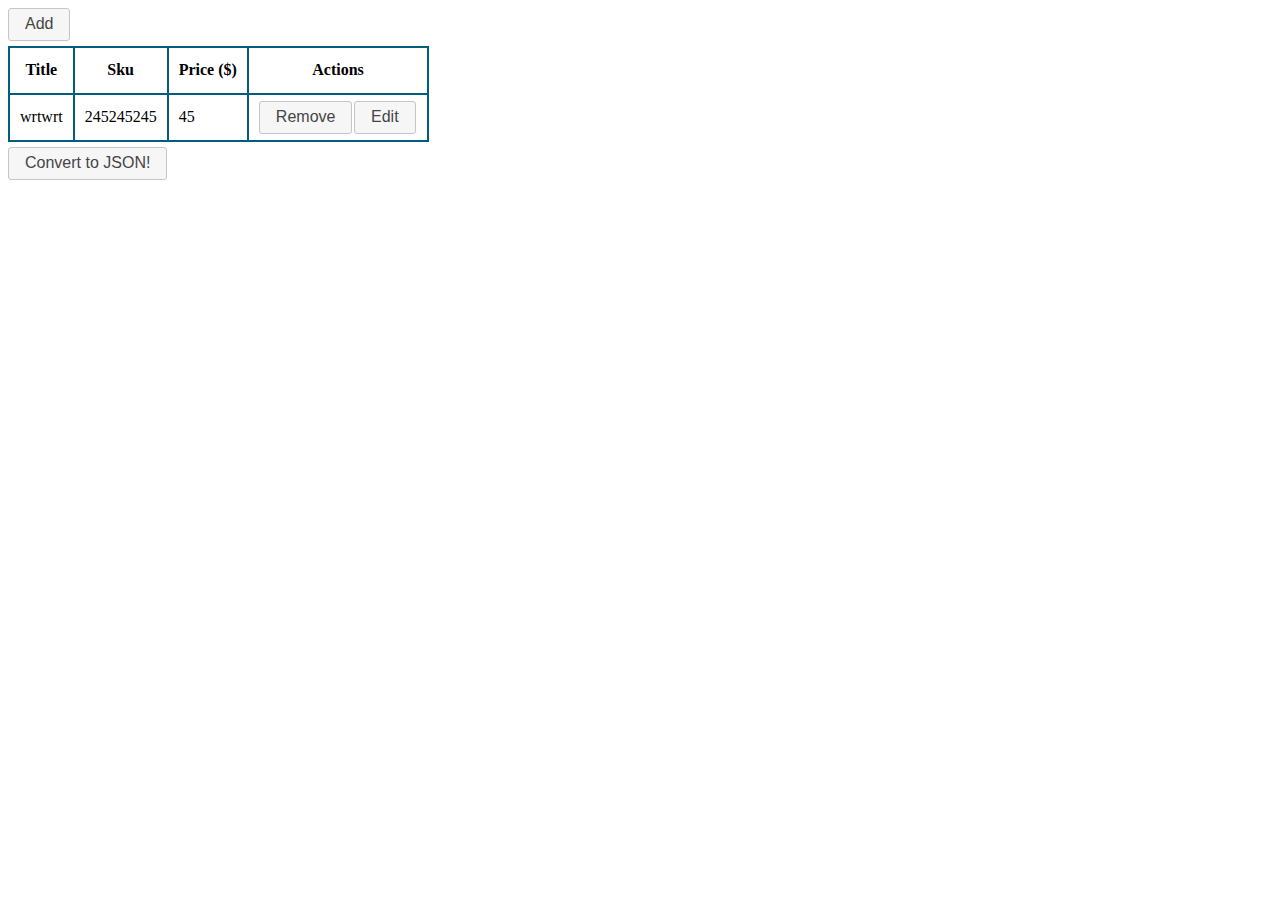
<file: index.html>
<!DOCTYPE html>
<html>
<head lang="en">
    <meta charset="UTF-8">
    <title>management_page</title>
    <link rel="stylesheet" type=text/css href="jquery/jquery-ui.css" />
    <link rel="stylesheet" type=text/css href="css/stylesheet.css" />
</head>
<body>
<div>
    <input type="button" value="Add" class="plusbtn" />
</div>
<table border="1" cellpadding="1" cellspacing="1" class="test" id="mytable">
    <tr>
        <th>Title</th>
        <th>Sku</th>
        <th>Price ($)</th>
        <th>Actions</th>
    </tr>
    <tr>
        <td>wrtwrt</td>
        <td>245245245</td>
        <td>45</td>
        <td><input type="button" value="Remove" class="minusbtn" id="open"/><input type="button" value="Edit" class="editbutton"/></td>
    </tr>
</table>
<form>Title:
    <input type="text" id="title" />
    Sku:
    <input type="text" id="sku" />
    Price:
    <input type="number" id="price"/>
    <input type="submit" value="Update" id="update"/>
    <button type="button" id="cancel">Cancel</button>
</form>

<div id="dialog" title="Dialog for you">
    <p> Do you really wanna kill this row?</p>
</div>

<div id="dialogOne" title="JSON data">
    <p></p>
</div>

<button type="button"  id="convert">Convert to JSON!</button>

<script src='jquery/jquery.js'></script>
<script src='jquery/jquery-ui.js'></script>
<script src='js/script.js'></script>
<script src='jquery/jquery.tabletojson.js'></script>

</body>
</html>
</file>
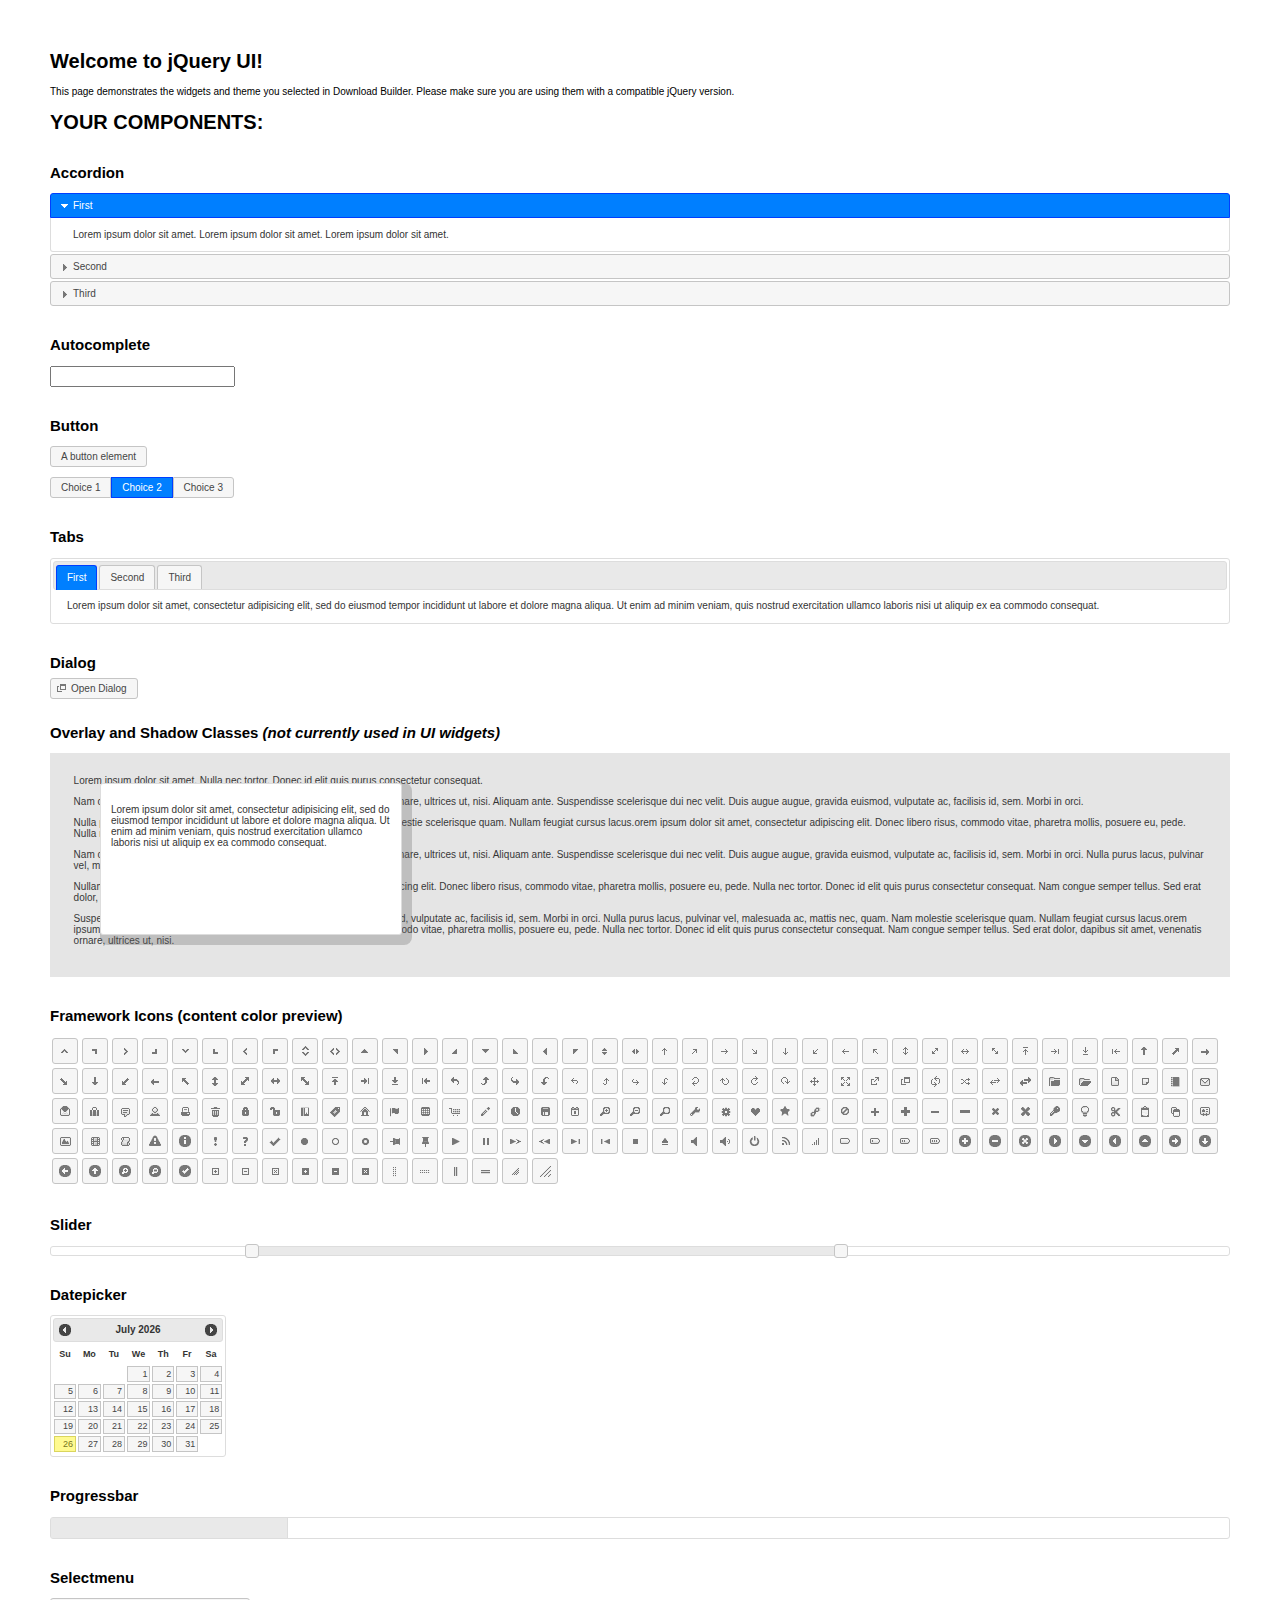
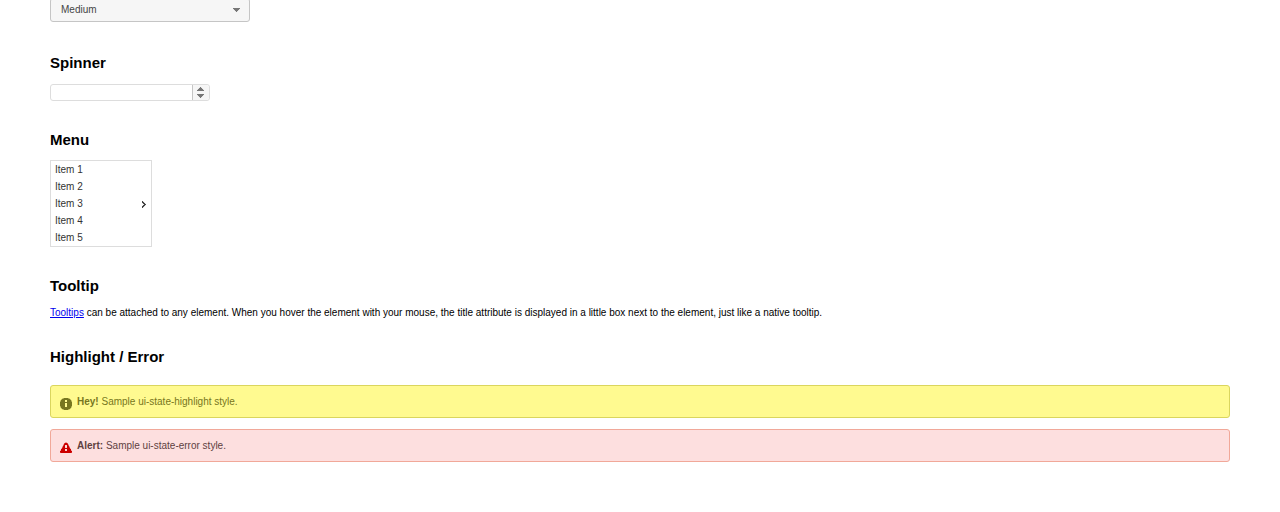
<file: jquery/index.html>
<!doctype html>
<html lang="us">
<head>
	<meta charset="utf-8">
	<title>jQuery UI Example Page</title>
	<link href="jquery-ui.css" rel="stylesheet">
	<style>
	body{
		font: 62.5% "Trebuchet MS", sans-serif;
		margin: 50px;
	}
	.demoHeaders {
		margin-top: 2em;
	}
	#dialog-link {
		padding: .4em 1em .4em 20px;
		text-decoration: none;
		position: relative;
	}
	#dialog-link span.ui-icon {
		margin: 0 5px 0 0;
		position: absolute;
		left: .2em;
		top: 50%;
		margin-top: -8px;
	}
	#icons {
		margin: 0;
		padding: 0;
	}
	#icons li {
		margin: 2px;
		position: relative;
		padding: 4px 0;
		cursor: pointer;
		float: left;
		list-style: none;
	}
	#icons span.ui-icon {
		float: left;
		margin: 0 4px;
	}
	.fakewindowcontain .ui-widget-overlay {
		position: absolute;
	}
	select {
		width: 200px;
	}
	</style>
</head>
<body>

<h1>Welcome to jQuery UI!</h1>

<div class="ui-widget">
	<p>This page demonstrates the widgets and theme you selected in Download Builder. Please make sure you are using them with a compatible jQuery version.</p>
</div>

<h1>YOUR COMPONENTS:</h1>


<!-- Accordion -->
<h2 class="demoHeaders">Accordion</h2>
<div id="accordion">
	<h3>First</h3>
	<div>Lorem ipsum dolor sit amet. Lorem ipsum dolor sit amet. Lorem ipsum dolor sit amet.</div>
	<h3>Second</h3>
	<div>Phasellus mattis tincidunt nibh.</div>
	<h3>Third</h3>
	<div>Nam dui erat, auctor a, dignissim quis.</div>
</div>



<!-- Autocomplete -->
<h2 class="demoHeaders">Autocomplete</h2>
<div>
	<input id="autocomplete" title="type &quot;a&quot;">
</div>



<!-- Button -->
<h2 class="demoHeaders">Button</h2>
<button id="button">A button element</button>
<form style="margin-top: 1em;">
	<div id="radioset">
		<input type="radio" id="radio1" name="radio"><label for="radio1">Choice 1</label>
		<input type="radio" id="radio2" name="radio" checked="checked"><label for="radio2">Choice 2</label>
		<input type="radio" id="radio3" name="radio"><label for="radio3">Choice 3</label>
	</div>
</form>



<!-- Tabs -->
<h2 class="demoHeaders">Tabs</h2>
<div id="tabs">
	<ul>
		<li><a href="#tabs-1">First</a></li>
		<li><a href="#tabs-2">Second</a></li>
		<li><a href="#tabs-3">Third</a></li>
	</ul>
	<div id="tabs-1">Lorem ipsum dolor sit amet, consectetur adipisicing elit, sed do eiusmod tempor incididunt ut labore et dolore magna aliqua. Ut enim ad minim veniam, quis nostrud exercitation ullamco laboris nisi ut aliquip ex ea commodo consequat.</div>
	<div id="tabs-2">Phasellus mattis tincidunt nibh. Cras orci urna, blandit id, pretium vel, aliquet ornare, felis. Maecenas scelerisque sem non nisl. Fusce sed lorem in enim dictum bibendum.</div>
	<div id="tabs-3">Nam dui erat, auctor a, dignissim quis, sollicitudin eu, felis. Pellentesque nisi urna, interdum eget, sagittis et, consequat vestibulum, lacus. Mauris porttitor ullamcorper augue.</div>
</div>



<!-- Dialog NOTE: Dialog is not generated by UI in this demo so it can be visually styled in themeroller-->
<h2 class="demoHeaders">Dialog</h2>
<p><a href="#" id="dialog-link" class="ui-state-default ui-corner-all"><span class="ui-icon ui-icon-newwin"></span>Open Dialog</a></p>

<h2 class="demoHeaders">Overlay and Shadow Classes <em>(not currently used in UI widgets)</em></h2>
<div style="position: relative; width: 96%; height: 200px; padding:1% 2%; overflow:hidden;" class="fakewindowcontain">
	<p>Lorem ipsum dolor sit amet,  Nulla nec tortor. Donec id elit quis purus consectetur consequat. </p><p>Nam congue semper tellus. Sed erat dolor, dapibus sit amet, venenatis ornare, ultrices ut, nisi. Aliquam ante. Suspendisse scelerisque dui nec velit. Duis augue augue, gravida euismod, vulputate ac, facilisis id, sem. Morbi in orci. </p><p>Nulla purus lacus, pulvinar vel, malesuada ac, mattis nec, quam. Nam molestie scelerisque quam. Nullam feugiat cursus lacus.orem ipsum dolor sit amet, consectetur adipiscing elit. Donec libero risus, commodo vitae, pharetra mollis, posuere eu, pede. Nulla nec tortor. Donec id elit quis purus consectetur consequat. </p><p>Nam congue semper tellus. Sed erat dolor, dapibus sit amet, venenatis ornare, ultrices ut, nisi. Aliquam ante. Suspendisse scelerisque dui nec velit. Duis augue augue, gravida euismod, vulputate ac, facilisis id, sem. Morbi in orci. Nulla purus lacus, pulvinar vel, malesuada ac, mattis nec, quam. Nam molestie scelerisque quam. </p><p>Nullam feugiat cursus lacus.orem ipsum dolor sit amet, consectetur adipiscing elit. Donec libero risus, commodo vitae, pharetra mollis, posuere eu, pede. Nulla nec tortor. Donec id elit quis purus consectetur consequat. Nam congue semper tellus. Sed erat dolor, dapibus sit amet, venenatis ornare, ultrices ut, nisi. Aliquam ante. </p><p>Suspendisse scelerisque dui nec velit. Duis augue augue, gravida euismod, vulputate ac, facilisis id, sem. Morbi in orci. Nulla purus lacus, pulvinar vel, malesuada ac, mattis nec, quam. Nam molestie scelerisque quam. Nullam feugiat cursus lacus.orem ipsum dolor sit amet, consectetur adipiscing elit. Donec libero risus, commodo vitae, pharetra mollis, posuere eu, pede. Nulla nec tortor. Donec id elit quis purus consectetur consequat. Nam congue semper tellus. Sed erat dolor, dapibus sit amet, venenatis ornare, ultrices ut, nisi. </p>

	<!-- ui-dialog -->
	<div class="ui-overlay"><div class="ui-widget-overlay"></div><div class="ui-widget-shadow ui-corner-all" style="width: 302px; height: 152px; position: absolute; left: 50px; top: 30px;"></div></div>
	<div style="position: absolute; width: 280px; height: 130px;left: 50px; top: 30px; padding: 10px;" class="ui-widget ui-widget-content ui-corner-all">
		<div class="ui-dialog-content ui-widget-content" style="background: none; border: 0;">
			<p>Lorem ipsum dolor sit amet, consectetur adipisicing elit, sed do eiusmod tempor incididunt ut labore et dolore magna aliqua. Ut enim ad minim veniam, quis nostrud exercitation ullamco laboris nisi ut aliquip ex ea commodo consequat.</p>
		</div>
	</div>

</div>

<!-- ui-dialog -->
<div id="dialog" title="Dialog Title">
	<p>Lorem ipsum dolor sit amet, consectetur adipisicing elit, sed do eiusmod tempor incididunt ut labore et dolore magna aliqua. Ut enim ad minim veniam, quis nostrud exercitation ullamco laboris nisi ut aliquip ex ea commodo consequat.</p>
</div>



<h2 class="demoHeaders">Framework Icons (content color preview)</h2>
<ul id="icons" class="ui-widget ui-helper-clearfix">
	<li class="ui-state-default ui-corner-all" title=".ui-icon-carat-1-n"><span class="ui-icon ui-icon-carat-1-n"></span></li>
	<li class="ui-state-default ui-corner-all" title=".ui-icon-carat-1-ne"><span class="ui-icon ui-icon-carat-1-ne"></span></li>
	<li class="ui-state-default ui-corner-all" title=".ui-icon-carat-1-e"><span class="ui-icon ui-icon-carat-1-e"></span></li>
	<li class="ui-state-default ui-corner-all" title=".ui-icon-carat-1-se"><span class="ui-icon ui-icon-carat-1-se"></span></li>
	<li class="ui-state-default ui-corner-all" title=".ui-icon-carat-1-s"><span class="ui-icon ui-icon-carat-1-s"></span></li>
	<li class="ui-state-default ui-corner-all" title=".ui-icon-carat-1-sw"><span class="ui-icon ui-icon-carat-1-sw"></span></li>
	<li class="ui-state-default ui-corner-all" title=".ui-icon-carat-1-w"><span class="ui-icon ui-icon-carat-1-w"></span></li>
	<li class="ui-state-default ui-corner-all" title=".ui-icon-carat-1-nw"><span class="ui-icon ui-icon-carat-1-nw"></span></li>
	<li class="ui-state-default ui-corner-all" title=".ui-icon-carat-2-n-s"><span class="ui-icon ui-icon-carat-2-n-s"></span></li>
	<li class="ui-state-default ui-corner-all" title=".ui-icon-carat-2-e-w"><span class="ui-icon ui-icon-carat-2-e-w"></span></li>
	<li class="ui-state-default ui-corner-all" title=".ui-icon-triangle-1-n"><span class="ui-icon ui-icon-triangle-1-n"></span></li>
	<li class="ui-state-default ui-corner-all" title=".ui-icon-triangle-1-ne"><span class="ui-icon ui-icon-triangle-1-ne"></span></li>
	<li class="ui-state-default ui-corner-all" title=".ui-icon-triangle-1-e"><span class="ui-icon ui-icon-triangle-1-e"></span></li>
	<li class="ui-state-default ui-corner-all" title=".ui-icon-triangle-1-se"><span class="ui-icon ui-icon-triangle-1-se"></span></li>
	<li class="ui-state-default ui-corner-all" title=".ui-icon-triangle-1-s"><span class="ui-icon ui-icon-triangle-1-s"></span></li>
	<li class="ui-state-default ui-corner-all" title=".ui-icon-triangle-1-sw"><span class="ui-icon ui-icon-triangle-1-sw"></span></li>
	<li class="ui-state-default ui-corner-all" title=".ui-icon-triangle-1-w"><span class="ui-icon ui-icon-triangle-1-w"></span></li>
	<li class="ui-state-default ui-corner-all" title=".ui-icon-triangle-1-nw"><span class="ui-icon ui-icon-triangle-1-nw"></span></li>
	<li class="ui-state-default ui-corner-all" title=".ui-icon-triangle-2-n-s"><span class="ui-icon ui-icon-triangle-2-n-s"></span></li>
	<li class="ui-state-default ui-corner-all" title=".ui-icon-triangle-2-e-w"><span class="ui-icon ui-icon-triangle-2-e-w"></span></li>
	<li class="ui-state-default ui-corner-all" title=".ui-icon-arrow-1-n"><span class="ui-icon ui-icon-arrow-1-n"></span></li>
	<li class="ui-state-default ui-corner-all" title=".ui-icon-arrow-1-ne"><span class="ui-icon ui-icon-arrow-1-ne"></span></li>
	<li class="ui-state-default ui-corner-all" title=".ui-icon-arrow-1-e"><span class="ui-icon ui-icon-arrow-1-e"></span></li>
	<li class="ui-state-default ui-corner-all" title=".ui-icon-arrow-1-se"><span class="ui-icon ui-icon-arrow-1-se"></span></li>
	<li class="ui-state-default ui-corner-all" title=".ui-icon-arrow-1-s"><span class="ui-icon ui-icon-arrow-1-s"></span></li>
	<li class="ui-state-default ui-corner-all" title=".ui-icon-arrow-1-sw"><span class="ui-icon ui-icon-arrow-1-sw"></span></li>
	<li class="ui-state-default ui-corner-all" title=".ui-icon-arrow-1-w"><span class="ui-icon ui-icon-arrow-1-w"></span></li>
	<li class="ui-state-default ui-corner-all" title=".ui-icon-arrow-1-nw"><span class="ui-icon ui-icon-arrow-1-nw"></span></li>
	<li class="ui-state-default ui-corner-all" title=".ui-icon-arrow-2-n-s"><span class="ui-icon ui-icon-arrow-2-n-s"></span></li>
	<li class="ui-state-default ui-corner-all" title=".ui-icon-arrow-2-ne-sw"><span class="ui-icon ui-icon-arrow-2-ne-sw"></span></li>
	<li class="ui-state-default ui-corner-all" title=".ui-icon-arrow-2-e-w"><span class="ui-icon ui-icon-arrow-2-e-w"></span></li>
	<li class="ui-state-default ui-corner-all" title=".ui-icon-arrow-2-se-nw"><span class="ui-icon ui-icon-arrow-2-se-nw"></span></li>
	<li class="ui-state-default ui-corner-all" title=".ui-icon-arrowstop-1-n"><span class="ui-icon ui-icon-arrowstop-1-n"></span></li>
	<li class="ui-state-default ui-corner-all" title=".ui-icon-arrowstop-1-e"><span class="ui-icon ui-icon-arrowstop-1-e"></span></li>
	<li class="ui-state-default ui-corner-all" title=".ui-icon-arrowstop-1-s"><span class="ui-icon ui-icon-arrowstop-1-s"></span></li>
	<li class="ui-state-default ui-corner-all" title=".ui-icon-arrowstop-1-w"><span class="ui-icon ui-icon-arrowstop-1-w"></span></li>
	<li class="ui-state-default ui-corner-all" title=".ui-icon-arrowthick-1-n"><span class="ui-icon ui-icon-arrowthick-1-n"></span></li>
	<li class="ui-state-default ui-corner-all" title=".ui-icon-arrowthick-1-ne"><span class="ui-icon ui-icon-arrowthick-1-ne"></span></li>
	<li class="ui-state-default ui-corner-all" title=".ui-icon-arrowthick-1-e"><span class="ui-icon ui-icon-arrowthick-1-e"></span></li>
	<li class="ui-state-default ui-corner-all" title=".ui-icon-arrowthick-1-se"><span class="ui-icon ui-icon-arrowthick-1-se"></span></li>
	<li class="ui-state-default ui-corner-all" title=".ui-icon-arrowthick-1-s"><span class="ui-icon ui-icon-arrowthick-1-s"></span></li>
	<li class="ui-state-default ui-corner-all" title=".ui-icon-arrowthick-1-sw"><span class="ui-icon ui-icon-arrowthick-1-sw"></span></li>
	<li class="ui-state-default ui-corner-all" title=".ui-icon-arrowthick-1-w"><span class="ui-icon ui-icon-arrowthick-1-w"></span></li>
	<li class="ui-state-default ui-corner-all" title=".ui-icon-arrowthick-1-nw"><span class="ui-icon ui-icon-arrowthick-1-nw"></span></li>
	<li class="ui-state-default ui-corner-all" title=".ui-icon-arrowthick-2-n-s"><span class="ui-icon ui-icon-arrowthick-2-n-s"></span></li>
	<li class="ui-state-default ui-corner-all" title=".ui-icon-arrowthick-2-ne-sw"><span class="ui-icon ui-icon-arrowthick-2-ne-sw"></span></li>
	<li class="ui-state-default ui-corner-all" title=".ui-icon-arrowthick-2-e-w"><span class="ui-icon ui-icon-arrowthick-2-e-w"></span></li>
	<li class="ui-state-default ui-corner-all" title=".ui-icon-arrowthick-2-se-nw"><span class="ui-icon ui-icon-arrowthick-2-se-nw"></span></li>
	<li class="ui-state-default ui-corner-all" title=".ui-icon-arrowthickstop-1-n"><span class="ui-icon ui-icon-arrowthickstop-1-n"></span></li>
	<li class="ui-state-default ui-corner-all" title=".ui-icon-arrowthickstop-1-e"><span class="ui-icon ui-icon-arrowthickstop-1-e"></span></li>
	<li class="ui-state-default ui-corner-all" title=".ui-icon-arrowthickstop-1-s"><span class="ui-icon ui-icon-arrowthickstop-1-s"></span></li>
	<li class="ui-state-default ui-corner-all" title=".ui-icon-arrowthickstop-1-w"><span class="ui-icon ui-icon-arrowthickstop-1-w"></span></li>
	<li class="ui-state-default ui-corner-all" title=".ui-icon-arrowreturnthick-1-w"><span class="ui-icon ui-icon-arrowreturnthick-1-w"></span></li>
	<li class="ui-state-default ui-corner-all" title=".ui-icon-arrowreturnthick-1-n"><span class="ui-icon ui-icon-arrowreturnthick-1-n"></span></li>
	<li class="ui-state-default ui-corner-all" title=".ui-icon-arrowreturnthick-1-e"><span class="ui-icon ui-icon-arrowreturnthick-1-e"></span></li>
	<li class="ui-state-default ui-corner-all" title=".ui-icon-arrowreturnthick-1-s"><span class="ui-icon ui-icon-arrowreturnthick-1-s"></span></li>
	<li class="ui-state-default ui-corner-all" title=".ui-icon-arrowreturn-1-w"><span class="ui-icon ui-icon-arrowreturn-1-w"></span></li>
	<li class="ui-state-default ui-corner-all" title=".ui-icon-arrowreturn-1-n"><span class="ui-icon ui-icon-arrowreturn-1-n"></span></li>
	<li class="ui-state-default ui-corner-all" title=".ui-icon-arrowreturn-1-e"><span class="ui-icon ui-icon-arrowreturn-1-e"></span></li>
	<li class="ui-state-default ui-corner-all" title=".ui-icon-arrowreturn-1-s"><span class="ui-icon ui-icon-arrowreturn-1-s"></span></li>
	<li class="ui-state-default ui-corner-all" title=".ui-icon-arrowrefresh-1-w"><span class="ui-icon ui-icon-arrowrefresh-1-w"></span></li>
	<li class="ui-state-default ui-corner-all" title=".ui-icon-arrowrefresh-1-n"><span class="ui-icon ui-icon-arrowrefresh-1-n"></span></li>
	<li class="ui-state-default ui-corner-all" title=".ui-icon-arrowrefresh-1-e"><span class="ui-icon ui-icon-arrowrefresh-1-e"></span></li>
	<li class="ui-state-default ui-corner-all" title=".ui-icon-arrowrefresh-1-s"><span class="ui-icon ui-icon-arrowrefresh-1-s"></span></li>
	<li class="ui-state-default ui-corner-all" title=".ui-icon-arrow-4"><span class="ui-icon ui-icon-arrow-4"></span></li>
	<li class="ui-state-default ui-corner-all" title=".ui-icon-arrow-4-diag"><span class="ui-icon ui-icon-arrow-4-diag"></span></li>
	<li class="ui-state-default ui-corner-all" title=".ui-icon-extlink"><span class="ui-icon ui-icon-extlink"></span></li>
	<li class="ui-state-default ui-corner-all" title=".ui-icon-newwin"><span class="ui-icon ui-icon-newwin"></span></li>
	<li class="ui-state-default ui-corner-all" title=".ui-icon-refresh"><span class="ui-icon ui-icon-refresh"></span></li>
	<li class="ui-state-default ui-corner-all" title=".ui-icon-shuffle"><span class="ui-icon ui-icon-shuffle"></span></li>
	<li class="ui-state-default ui-corner-all" title=".ui-icon-transfer-e-w"><span class="ui-icon ui-icon-transfer-e-w"></span></li>
	<li class="ui-state-default ui-corner-all" title=".ui-icon-transferthick-e-w"><span class="ui-icon ui-icon-transferthick-e-w"></span></li>
	<li class="ui-state-default ui-corner-all" title=".ui-icon-folder-collapsed"><span class="ui-icon ui-icon-folder-collapsed"></span></li>
	<li class="ui-state-default ui-corner-all" title=".ui-icon-folder-open"><span class="ui-icon ui-icon-folder-open"></span></li>
	<li class="ui-state-default ui-corner-all" title=".ui-icon-document"><span class="ui-icon ui-icon-document"></span></li>
	<li class="ui-state-default ui-corner-all" title=".ui-icon-document-b"><span class="ui-icon ui-icon-document-b"></span></li>
	<li class="ui-state-default ui-corner-all" title=".ui-icon-note"><span class="ui-icon ui-icon-note"></span></li>
	<li class="ui-state-default ui-corner-all" title=".ui-icon-mail-closed"><span class="ui-icon ui-icon-mail-closed"></span></li>
	<li class="ui-state-default ui-corner-all" title=".ui-icon-mail-open"><span class="ui-icon ui-icon-mail-open"></span></li>
	<li class="ui-state-default ui-corner-all" title=".ui-icon-suitcase"><span class="ui-icon ui-icon-suitcase"></span></li>
	<li class="ui-state-default ui-corner-all" title=".ui-icon-comment"><span class="ui-icon ui-icon-comment"></span></li>
	<li class="ui-state-default ui-corner-all" title=".ui-icon-person"><span class="ui-icon ui-icon-person"></span></li>
	<li class="ui-state-default ui-corner-all" title=".ui-icon-print"><span class="ui-icon ui-icon-print"></span></li>
	<li class="ui-state-default ui-corner-all" title=".ui-icon-trash"><span class="ui-icon ui-icon-trash"></span></li>
	<li class="ui-state-default ui-corner-all" title=".ui-icon-locked"><span class="ui-icon ui-icon-locked"></span></li>
	<li class="ui-state-default ui-corner-all" title=".ui-icon-unlocked"><span class="ui-icon ui-icon-unlocked"></span></li>
	<li class="ui-state-default ui-corner-all" title=".ui-icon-bookmark"><span class="ui-icon ui-icon-bookmark"></span></li>
	<li class="ui-state-default ui-corner-all" title=".ui-icon-tag"><span class="ui-icon ui-icon-tag"></span></li>
	<li class="ui-state-default ui-corner-all" title=".ui-icon-home"><span class="ui-icon ui-icon-home"></span></li>
	<li class="ui-state-default ui-corner-all" title=".ui-icon-flag"><span class="ui-icon ui-icon-flag"></span></li>
	<li class="ui-state-default ui-corner-all" title=".ui-icon-calculator"><span class="ui-icon ui-icon-calculator"></span></li>
	<li class="ui-state-default ui-corner-all" title=".ui-icon-cart"><span class="ui-icon ui-icon-cart"></span></li>
	<li class="ui-state-default ui-corner-all" title=".ui-icon-pencil"><span class="ui-icon ui-icon-pencil"></span></li>
	<li class="ui-state-default ui-corner-all" title=".ui-icon-clock"><span class="ui-icon ui-icon-clock"></span></li>
	<li class="ui-state-default ui-corner-all" title=".ui-icon-disk"><span class="ui-icon ui-icon-disk"></span></li>
	<li class="ui-state-default ui-corner-all" title=".ui-icon-calendar"><span class="ui-icon ui-icon-calendar"></span></li>
	<li class="ui-state-default ui-corner-all" title=".ui-icon-zoomin"><span class="ui-icon ui-icon-zoomin"></span></li>
	<li class="ui-state-default ui-corner-all" title=".ui-icon-zoomout"><span class="ui-icon ui-icon-zoomout"></span></li>
	<li class="ui-state-default ui-corner-all" title=".ui-icon-search"><span class="ui-icon ui-icon-search"></span></li>
	<li class="ui-state-default ui-corner-all" title=".ui-icon-wrench"><span class="ui-icon ui-icon-wrench"></span></li>
	<li class="ui-state-default ui-corner-all" title=".ui-icon-gear"><span class="ui-icon ui-icon-gear"></span></li>
	<li class="ui-state-default ui-corner-all" title=".ui-icon-heart"><span class="ui-icon ui-icon-heart"></span></li>
	<li class="ui-state-default ui-corner-all" title=".ui-icon-star"><span class="ui-icon ui-icon-star"></span></li>
	<li class="ui-state-default ui-corner-all" title=".ui-icon-link"><span class="ui-icon ui-icon-link"></span></li>
	<li class="ui-state-default ui-corner-all" title=".ui-icon-cancel"><span class="ui-icon ui-icon-cancel"></span></li>
	<li class="ui-state-default ui-corner-all" title=".ui-icon-plus"><span class="ui-icon ui-icon-plus"></span></li>
	<li class="ui-state-default ui-corner-all" title=".ui-icon-plusthick"><span class="ui-icon ui-icon-plusthick"></span></li>
	<li class="ui-state-default ui-corner-all" title=".ui-icon-minus"><span class="ui-icon ui-icon-minus"></span></li>
	<li class="ui-state-default ui-corner-all" title=".ui-icon-minusthick"><span class="ui-icon ui-icon-minusthick"></span></li>
	<li class="ui-state-default ui-corner-all" title=".ui-icon-close"><span class="ui-icon ui-icon-close"></span></li>
	<li class="ui-state-default ui-corner-all" title=".ui-icon-closethick"><span class="ui-icon ui-icon-closethick"></span></li>
	<li class="ui-state-default ui-corner-all" title=".ui-icon-key"><span class="ui-icon ui-icon-key"></span></li>
	<li class="ui-state-default ui-corner-all" title=".ui-icon-lightbulb"><span class="ui-icon ui-icon-lightbulb"></span></li>
	<li class="ui-state-default ui-corner-all" title=".ui-icon-scissors"><span class="ui-icon ui-icon-scissors"></span></li>
	<li class="ui-state-default ui-corner-all" title=".ui-icon-clipboard"><span class="ui-icon ui-icon-clipboard"></span></li>
	<li class="ui-state-default ui-corner-all" title=".ui-icon-copy"><span class="ui-icon ui-icon-copy"></span></li>
	<li class="ui-state-default ui-corner-all" title=".ui-icon-contact"><span class="ui-icon ui-icon-contact"></span></li>
	<li class="ui-state-default ui-corner-all" title=".ui-icon-image"><span class="ui-icon ui-icon-image"></span></li>
	<li class="ui-state-default ui-corner-all" title=".ui-icon-video"><span class="ui-icon ui-icon-video"></span></li>
	<li class="ui-state-default ui-corner-all" title=".ui-icon-script"><span class="ui-icon ui-icon-script"></span></li>
	<li class="ui-state-default ui-corner-all" title=".ui-icon-alert"><span class="ui-icon ui-icon-alert"></span></li>
	<li class="ui-state-default ui-corner-all" title=".ui-icon-info"><span class="ui-icon ui-icon-info"></span></li>
	<li class="ui-state-default ui-corner-all" title=".ui-icon-notice"><span class="ui-icon ui-icon-notice"></span></li>
	<li class="ui-state-default ui-corner-all" title=".ui-icon-help"><span class="ui-icon ui-icon-help"></span></li>
	<li class="ui-state-default ui-corner-all" title=".ui-icon-check"><span class="ui-icon ui-icon-check"></span></li>
	<li class="ui-state-default ui-corner-all" title=".ui-icon-bullet"><span class="ui-icon ui-icon-bullet"></span></li>
	<li class="ui-state-default ui-corner-all" title=".ui-icon-radio-off"><span class="ui-icon ui-icon-radio-off"></span></li>
	<li class="ui-state-default ui-corner-all" title=".ui-icon-radio-on"><span class="ui-icon ui-icon-radio-on"></span></li>
	<li class="ui-state-default ui-corner-all" title=".ui-icon-pin-w"><span class="ui-icon ui-icon-pin-w"></span></li>
	<li class="ui-state-default ui-corner-all" title=".ui-icon-pin-s"><span class="ui-icon ui-icon-pin-s"></span></li>
	<li class="ui-state-default ui-corner-all" title=".ui-icon-play"><span class="ui-icon ui-icon-play"></span></li>
	<li class="ui-state-default ui-corner-all" title=".ui-icon-pause"><span class="ui-icon ui-icon-pause"></span></li>
	<li class="ui-state-default ui-corner-all" title=".ui-icon-seek-next"><span class="ui-icon ui-icon-seek-next"></span></li>
	<li class="ui-state-default ui-corner-all" title=".ui-icon-seek-prev"><span class="ui-icon ui-icon-seek-prev"></span></li>
	<li class="ui-state-default ui-corner-all" title=".ui-icon-seek-end"><span class="ui-icon ui-icon-seek-end"></span></li>
	<li class="ui-state-default ui-corner-all" title=".ui-icon-seek-first"><span class="ui-icon ui-icon-seek-first"></span></li>
	<li class="ui-state-default ui-corner-all" title=".ui-icon-stop"><span class="ui-icon ui-icon-stop"></span></li>
	<li class="ui-state-default ui-corner-all" title=".ui-icon-eject"><span class="ui-icon ui-icon-eject"></span></li>
	<li class="ui-state-default ui-corner-all" title=".ui-icon-volume-off"><span class="ui-icon ui-icon-volume-off"></span></li>
	<li class="ui-state-default ui-corner-all" title=".ui-icon-volume-on"><span class="ui-icon ui-icon-volume-on"></span></li>
	<li class="ui-state-default ui-corner-all" title=".ui-icon-power"><span class="ui-icon ui-icon-power"></span></li>
	<li class="ui-state-default ui-corner-all" title=".ui-icon-signal-diag"><span class="ui-icon ui-icon-signal-diag"></span></li>
	<li class="ui-state-default ui-corner-all" title=".ui-icon-signal"><span class="ui-icon ui-icon-signal"></span></li>
	<li class="ui-state-default ui-corner-all" title=".ui-icon-battery-0"><span class="ui-icon ui-icon-battery-0"></span></li>
	<li class="ui-state-default ui-corner-all" title=".ui-icon-battery-1"><span class="ui-icon ui-icon-battery-1"></span></li>
	<li class="ui-state-default ui-corner-all" title=".ui-icon-battery-2"><span class="ui-icon ui-icon-battery-2"></span></li>
	<li class="ui-state-default ui-corner-all" title=".ui-icon-battery-3"><span class="ui-icon ui-icon-battery-3"></span></li>
	<li class="ui-state-default ui-corner-all" title=".ui-icon-circle-plus"><span class="ui-icon ui-icon-circle-plus"></span></li>
	<li class="ui-state-default ui-corner-all" title=".ui-icon-circle-minus"><span class="ui-icon ui-icon-circle-minus"></span></li>
	<li class="ui-state-default ui-corner-all" title=".ui-icon-circle-close"><span class="ui-icon ui-icon-circle-close"></span></li>
	<li class="ui-state-default ui-corner-all" title=".ui-icon-circle-triangle-e"><span class="ui-icon ui-icon-circle-triangle-e"></span></li>
	<li class="ui-state-default ui-corner-all" title=".ui-icon-circle-triangle-s"><span class="ui-icon ui-icon-circle-triangle-s"></span></li>
	<li class="ui-state-default ui-corner-all" title=".ui-icon-circle-triangle-w"><span class="ui-icon ui-icon-circle-triangle-w"></span></li>
	<li class="ui-state-default ui-corner-all" title=".ui-icon-circle-triangle-n"><span class="ui-icon ui-icon-circle-triangle-n"></span></li>
	<li class="ui-state-default ui-corner-all" title=".ui-icon-circle-arrow-e"><span class="ui-icon ui-icon-circle-arrow-e"></span></li>
	<li class="ui-state-default ui-corner-all" title=".ui-icon-circle-arrow-s"><span class="ui-icon ui-icon-circle-arrow-s"></span></li>
	<li class="ui-state-default ui-corner-all" title=".ui-icon-circle-arrow-w"><span class="ui-icon ui-icon-circle-arrow-w"></span></li>
	<li class="ui-state-default ui-corner-all" title=".ui-icon-circle-arrow-n"><span class="ui-icon ui-icon-circle-arrow-n"></span></li>
	<li class="ui-state-default ui-corner-all" title=".ui-icon-circle-zoomin"><span class="ui-icon ui-icon-circle-zoomin"></span></li>
	<li class="ui-state-default ui-corner-all" title=".ui-icon-circle-zoomout"><span class="ui-icon ui-icon-circle-zoomout"></span></li>
	<li class="ui-state-default ui-corner-all" title=".ui-icon-circle-check"><span class="ui-icon ui-icon-circle-check"></span></li>
	<li class="ui-state-default ui-corner-all" title=".ui-icon-circlesmall-plus"><span class="ui-icon ui-icon-circlesmall-plus"></span></li>
	<li class="ui-state-default ui-corner-all" title=".ui-icon-circlesmall-minus"><span class="ui-icon ui-icon-circlesmall-minus"></span></li>
	<li class="ui-state-default ui-corner-all" title=".ui-icon-circlesmall-close"><span class="ui-icon ui-icon-circlesmall-close"></span></li>
	<li class="ui-state-default ui-corner-all" title=".ui-icon-squaresmall-plus"><span class="ui-icon ui-icon-squaresmall-plus"></span></li>
	<li class="ui-state-default ui-corner-all" title=".ui-icon-squaresmall-minus"><span class="ui-icon ui-icon-squaresmall-minus"></span></li>
	<li class="ui-state-default ui-corner-all" title=".ui-icon-squaresmall-close"><span class="ui-icon ui-icon-squaresmall-close"></span></li>
	<li class="ui-state-default ui-corner-all" title=".ui-icon-grip-dotted-vertical"><span class="ui-icon ui-icon-grip-dotted-vertical"></span></li>
	<li class="ui-state-default ui-corner-all" title=".ui-icon-grip-dotted-horizontal"><span class="ui-icon ui-icon-grip-dotted-horizontal"></span></li>
	<li class="ui-state-default ui-corner-all" title=".ui-icon-grip-solid-vertical"><span class="ui-icon ui-icon-grip-solid-vertical"></span></li>
	<li class="ui-state-default ui-corner-all" title=".ui-icon-grip-solid-horizontal"><span class="ui-icon ui-icon-grip-solid-horizontal"></span></li>
	<li class="ui-state-default ui-corner-all" title=".ui-icon-gripsmall-diagonal-se"><span class="ui-icon ui-icon-gripsmall-diagonal-se"></span></li>
	<li class="ui-state-default ui-corner-all" title=".ui-icon-grip-diagonal-se"><span class="ui-icon ui-icon-grip-diagonal-se"></span></li>
</ul>


<!-- Slider -->
<h2 class="demoHeaders">Slider</h2>
<div id="slider"></div>



<!-- Datepicker -->
<h2 class="demoHeaders">Datepicker</h2>
<div id="datepicker"></div>



<!-- Progressbar -->
<h2 class="demoHeaders">Progressbar</h2>
<div id="progressbar"></div>



<!-- Progressbar -->
<h2 class="demoHeaders">Selectmenu</h2>
<select id="selectmenu">
	<option>Slower</option>
	<option>Slow</option>
	<option selected="selected">Medium</option>
	<option>Fast</option>
	<option>Faster</option>
</select>



<!-- Spinner -->
<h2 class="demoHeaders">Spinner</h2>
<input id="spinner">



<!-- Menu -->
<h2 class="demoHeaders">Menu</h2>
<ul style="width:100px;" id="menu">
	<li>Item 1</li>
	<li>Item 2</li>
	<li>Item 3
		<ul>
			<li>Item 3-1</li>
			<li>Item 3-2</li>
			<li>Item 3-3</li>
			<li>Item 3-4</li>
			<li>Item 3-5</li>
		</ul>
	</li>
	<li>Item 4</li>
	<li>Item 5</li>
</ul>



<!-- Tooltip -->
<h2 class="demoHeaders">Tooltip</h2>
<p id="tooltip">
	<a href="#" title="That&apos;s what this widget is">Tooltips</a> can be attached to any element. When you hover
the element with your mouse, the title attribute is displayed in a little box next to the element, just like a native tooltip.
</p>


<!-- Highlight / Error -->
<h2 class="demoHeaders">Highlight / Error</h2>
<div class="ui-widget">
	<div class="ui-state-highlight ui-corner-all" style="margin-top: 20px; padding: 0 .7em;">
		<p><span class="ui-icon ui-icon-info" style="float: left; margin-right: .3em;"></span>
		<strong>Hey!</strong> Sample ui-state-highlight style.</p>
	</div>
</div>
<br>
<div class="ui-widget">
	<div class="ui-state-error ui-corner-all" style="padding: 0 .7em;">
		<p><span class="ui-icon ui-icon-alert" style="float: left; margin-right: .3em;"></span>
		<strong>Alert:</strong> Sample ui-state-error style.</p>
	</div>
</div>

<script src="external/jquery/jquery.js"></script>
<script src="jquery-ui.js"></script>
<script>

$( "#accordion" ).accordion();



var availableTags = [
	"ActionScript",
	"AppleScript",
	"Asp",
	"BASIC",
	"C",
	"C++",
	"Clojure",
	"COBOL",
	"ColdFusion",
	"Erlang",
	"Fortran",
	"Groovy",
	"Haskell",
	"Java",
	"JavaScript",
	"Lisp",
	"Perl",
	"PHP",
	"Python",
	"Ruby",
	"Scala",
	"Scheme"
];
$( "#autocomplete" ).autocomplete({
	source: availableTags
});



$( "#button" ).button();
$( "#radioset" ).buttonset();



$( "#tabs" ).tabs();



$( "#dialog" ).dialog({
	autoOpen: false,
	width: 400,
	buttons: [
		{
			text: "Ok",
			click: function() {
				$( this ).dialog( "close" );
			}
		},
		{
			text: "Cancel",
			click: function() {
				$( this ).dialog( "close" );
			}
		}
	]
});

// Link to open the dialog
$( "#dialog-link" ).click(function( event ) {
	$( "#dialog" ).dialog( "open" );
	event.preventDefault();
});



$( "#datepicker" ).datepicker({
	inline: true
});



$( "#slider" ).slider({
	range: true,
	values: [ 17, 67 ]
});



$( "#progressbar" ).progressbar({
	value: 20
});



$( "#spinner" ).spinner();



$( "#menu" ).menu();



$( "#tooltip" ).tooltip();



$( "#selectmenu" ).selectmenu();


// Hover states on the static widgets
$( "#dialog-link, #icons li" ).hover(
	function() {
		$( this ).addClass( "ui-state-hover" );
	},
	function() {
		$( this ).removeClass( "ui-state-hover" );
	}
);
</script>
</body>
</html>
</file>
<file: css/stylesheet.css>
#title, #sku, #price {
    font-size: 17px;
    /*margin-bottom: 10px;*/
    padding:5px;
    margin-bottom: 10px;
}
table, td, th {
    border: 2px solid #005d7d;
    border-collapse:collapse;
    margin:5px 5px 5px 0px;
    height:35px;
    white-space: nowrap;
    padding:5px 10px;
}
form {
    position: absolute;
    z-index: 101;
    display:none;
    width: 225px;
    border: 2px solid black;
    margin-top:50px;
    margin-left: 200px;
    background: cornflowerblue;
    padding: 10px;
}
.ui-dialog .ui-dialog-buttonpane {
    text-align: center;
}
.ui-dialog .ui-dialog-buttonpane .ui-dialog-buttonset {
    float: none;
}
#dialogOne p {
    white-space: pre;
}
</file>
